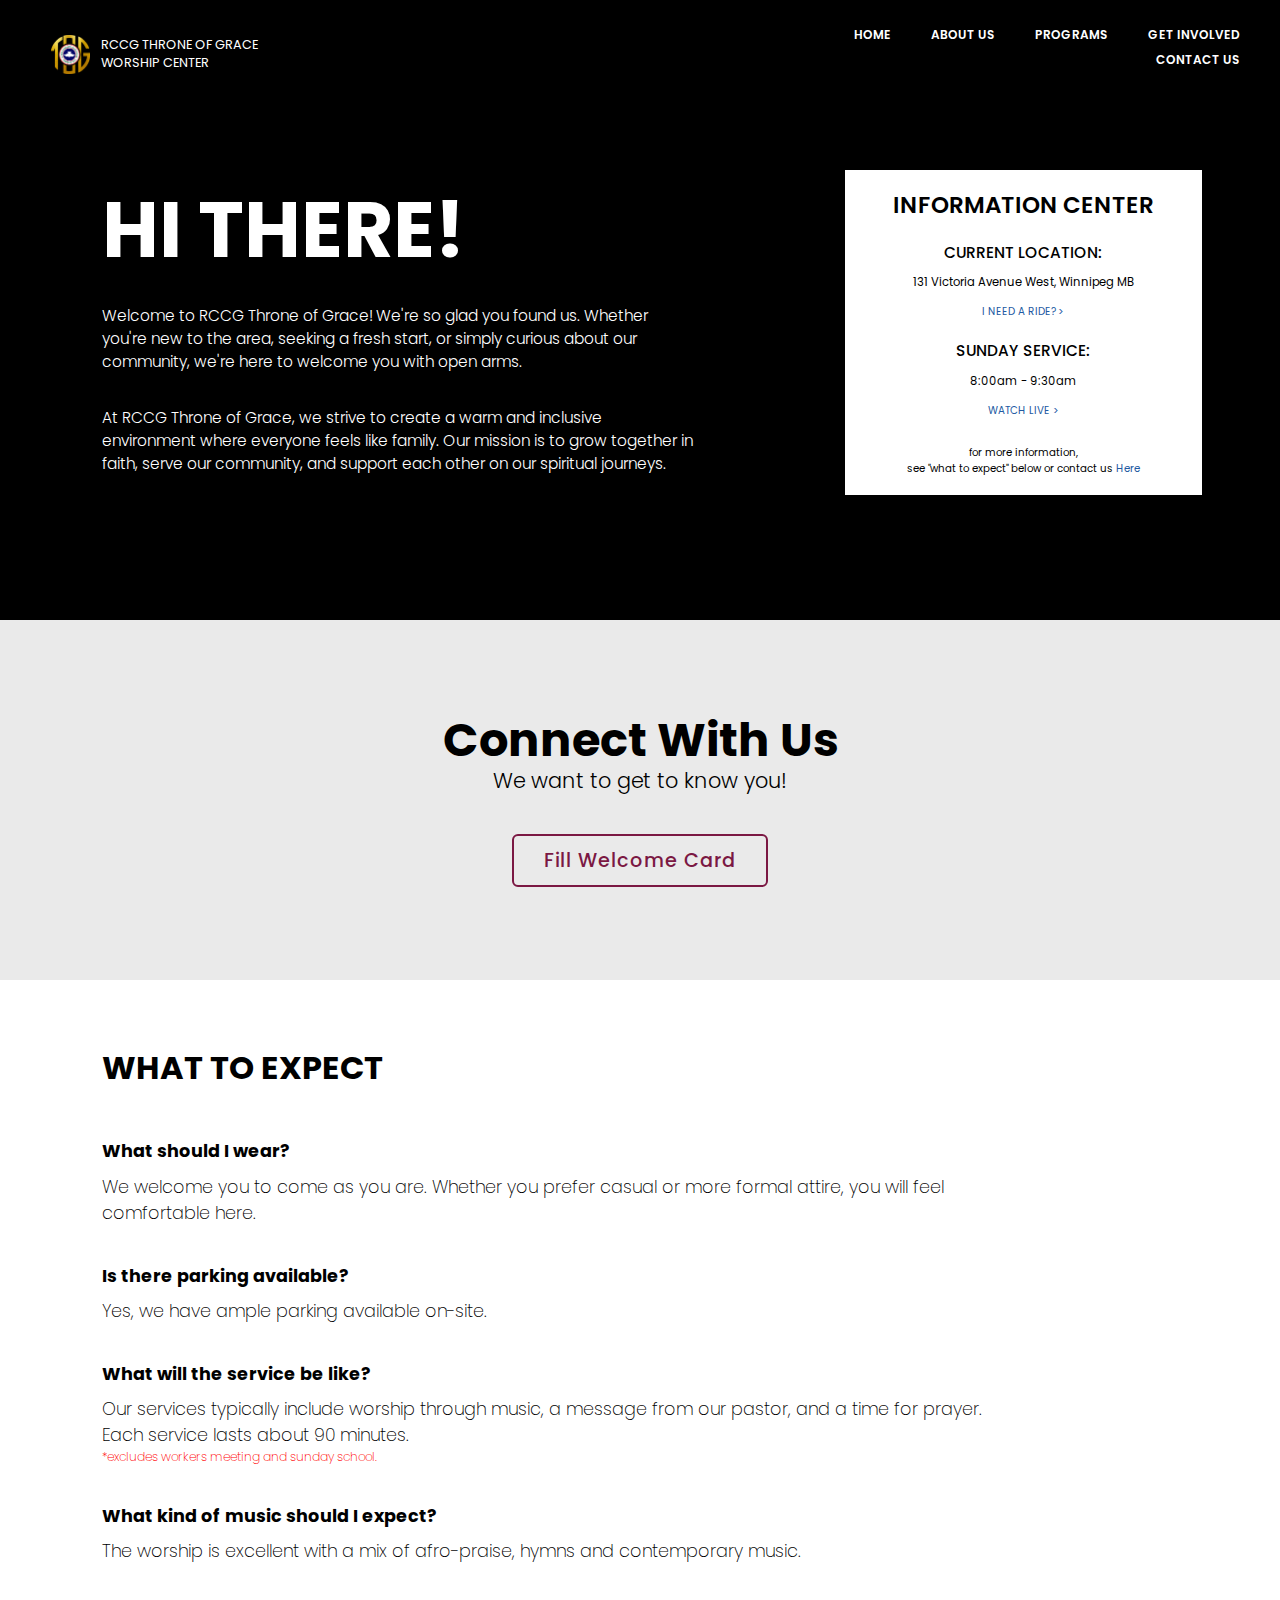
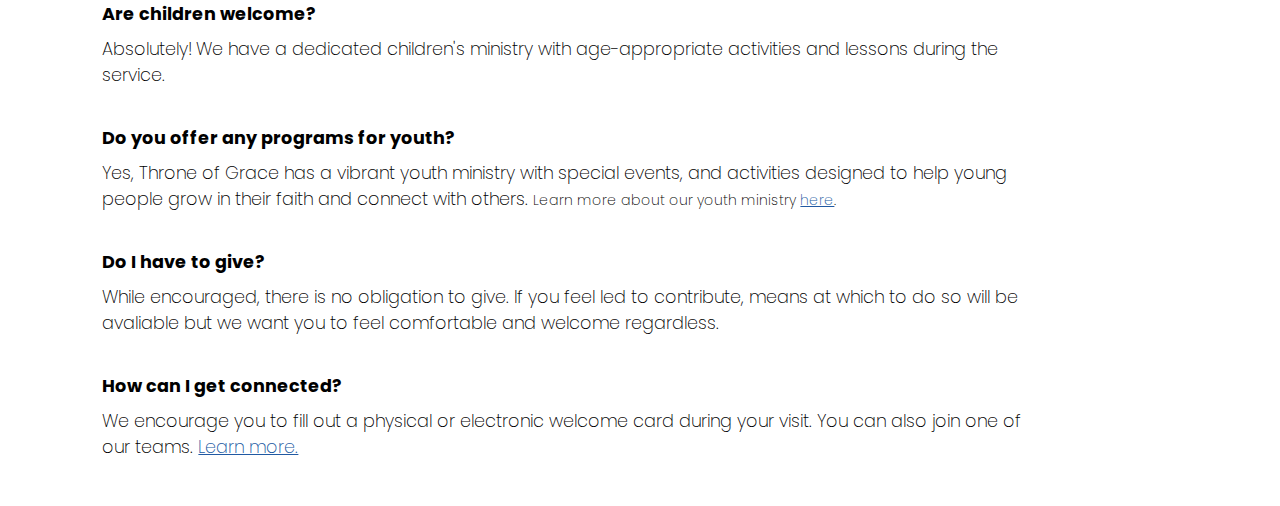
<file: imNewHere.html>
<!DOCTYPE html>
<html lang="en">

<head>
    <meta charset="UTF-8">
    <meta name="viewport" content="width=device-width, initial-scale=1.0">
    <title>I'm new here</title>
    <style>
        @import url('https://fonts.googleapis.com/css2?family=Poppins:ital,wght@0,100;0,200;0,300;0,400;0,500;0,600;0,700;0,800;0,900;1,100;1,200;1,300;1,400;1,500;1,600;1,700;1,800;1,900&display=swap');
    </style>
    <link rel="stylesheet" href="mainTwo.css">
    <link rel="stylesheet" href="imNewHere.css">
</head>

<body>

    <nav>
        <!-- <img id="background" src="Images/bg.png" alt="image of church"> -->
        <div id="mainLogo">
            <img class="logo" src="Images/LOGO (TRANSPARENT).png" alt="logo">
            <p id="name">RCCG THRONE OF GRACE <br>WORSHIP CENTER</p>
        </div>

        <ol id="nav">
            <li><a href=" ">HOME</a></li>
            <li><a href=" ">ABOUT US</a></li>
            <li><a href=" ">PROGRAMS</a></li>
            <li><a href=" ">GET INVOLVED</a></li>
            <li><a href=" ">CONTACT US</a></li>
        </ol>
    </nav>

    <section class="container">
        <h1 id="myh1">HI THERE!</h1>
        <p>Welcome to RCCG Throne of Grace! We're so glad you found us. Whether you're new to the area, seeking a fresh
            start, or simply curious about our community, we're here to welcome you with open arms.</p>
        <p> At RCCG Throne of Grace, we strive to create a warm and inclusive environment where everyone feels like
            family. Our mission is to grow together in faith, serve our community, and support each other on our
            spiritual journeys.
        </p>

        <div id="quick">
            <h2> Information Center</h2>

            <h3>Current Location:<p>131 Victoria Avenue West, Winnipeg MB</p>
            </h3>

            <a href="">I NEED A RIDE? ></a>

            <h3>Sunday Service:<p>8:00am - 9:30am</p>
            </h3>

            <a href="">WATCH LIVE ></a>

            <p id="moreInfo">for more information,<br>see "what to expect" below or contact us <a class="here"
                    href="">here</a>
            </p>

        </div>
    </section>

    <section class="rest">
        <h2>Connect with us </h2>
        <p>We want to get to know you!</p>
        <!-- <p> Fill out our welcome card and get connected with us. </p> -->
        <a href=""> <button>Fill Welcome Card</button></a>
    </section>

    <section id="expect">
        <h2>What to Expect</h2>
        <h3> What should I wear?</h3>

        <p>We welcome you to come as you are. Whether you prefer casual or more formal attire, you will feel comfortable
            here.</p>
        <h3>Is there parking available?</h3>

        <p>Yes, we have ample parking available on-site.</p>
        <h3>What will the service be like?</h3>

        <p>Our services typically include worship through music, a message from our pastor, and a time for prayer. Each
            service lasts about 90 minutes. <span>*Excludes Workers Meeting and Sunday School.</span></p>
        <h3>What kind of music should I expect? </h3>
        <p>The worship is excellent with a mix of afro-praise, hymns and contemporary music. </p>

        <h3>Are children welcome?</h3>

        <p>Absolutely! We have a dedicated children's ministry with age-appropriate activities and lessons during the
            service.</p>
        <h3>Do you offer any programs for youth?</h3>

        <p>Yes, Throne of Grace has a vibrant youth ministry with special events, and activities
            designed to help young people grow in their faith and connect with others. <span id="lm"> Learn more about
                our youth
                ministry <span class="here">here</span>.</span></p>

        <h3>Do I have to give?</h3>

        <p>While encouraged, there is no obligation to give. If you feel led to contribute, means at which to do so will
            be avaliable but we want you to feel comfortable and welcome regardless.</p>
        <h3>How can I get connected?</h3>

        <p>We encourage you to fill out a physical or electronic welcome card during your visit. You can also join one
            of our teams. <span class="here">Learn more.</span>
        </p>

        <h3></h3>
    </section>
</body>

</html>
</file>
<file: mainTwo.css>
body {
    font-family: "Poppins", sans-serif;
    margin: 0%;
    margin-block-start: 0%;
    overflow-x: hidden;
    display: flex;
    flex-direction: column;
}

main {
    width: 100vw;
    background-image: url("Images/bg.png");
    background-size: 100%;
    /* max-width: 980px; */

    background-size: cover;
    background-repeat: no-repeat;
}

button {
    border-radius: 6px;
}



nav {
    width: 100%;
    height: 70px;
    display: flex;
    justify-content: flex-start;
    align-items: center;

}

#mainLogo {
    width: 13%;
    display: flex;
    align-items: center;

    color: white;
    margin-left: 4%;
    margin-top: 3%;

}

.logo {
    width: 25%;
    /* font-weight: 500; */
    align-items: center;
    flex-shrink: 1;
}

#name {
    /* display: inline; */
    padding-left: 7%;
    padding-top: 0%;

    margin: 0em;
    font-size: 0.8em;
    /* flex-shrink: 1; */

    flex-wrap: nowrap;
    text-wrap: nowrap;
}



nav ol {

    list-style-type: none;
    margin-left: 45vw;
    margin-top: 3%;
    display: flex;
    font-size: 1em;

    /* padding-left: 10%;
    align-items: center;
    align-content: space-evenly;*/
    flex-wrap: wrap;

    justify-content: flex-end;
}


nav li a {
    color: white;

    font-size: 0.75em;
    margin-right: 40px;
    font-weight: 600;
    display: inline;
    align-items: center;
    text-decoration: none;
    transition: ease-in-out 0.2s;
    flex-shrink: 1;
    flex-wrap: nowrap;
    text-wrap: nowrap;

    position: relative;
    /* transform: translateX(0%); */

}


nav li a::after {
    content: "";
    position: absolute;
    display: block;
    width: 100%;
    height: 2px;
    /* bottom: 0; */
    left: 1;
    /* right: 0; */
    transform: scaleX(0);
    transform-origin: left;
    transition: transform 0.3s ease;

}

nav li a:hover::after {

    background-color: #fff;
    transform: scaleX(1);
}

section {
    display: flex;
    flex-direction: column;
    align-items: center;
}

h1 {
    display: flex;
    justify-content: center;
    font-size: 6.3vw;
    text-transform: uppercase;
    color: white;
    margin-top: 15%;
    margin-bottom: 1%;
    /* text-shadow: 0px 0px 20px rgba(255, 255, 255, 24%); */
    /* padding-bottom: 10%; */
    /* margin-left: 80px; */
}

a button {
    max-width: 100%;
    margin-bottom: 30vh;
    padding: 10px 30px;
    color: white;
    /* margin-left: 80px; */

    border: solid white;
    border-width: 0.3px;
    /* border-radius: 12px; */

    background-color: #11ffee00;

    font-family: "Poppins";
    font-size: 1.2em;
    font-weight: 500;
    letter-spacing: 1px;

    transition: ease-in-out 0.2s;
}



main button:hover {
    background-color: white;
    color: black;
}



.refBox {
    display: flex;
    position: relative;
    bottom: 80px;
    flex-direction: column;
    border-radius: 10px;
    width: 90%;
    height: 350px;
    margin-left: 5%;
    background-color: white;
    /* border-color: rgb(174, 48, 48); */
    border-width: 3px;
    box-shadow: 0px 0px 20px rgb(0 0 0 / 14%);
}

.refBox #info {
    /* justify-self: center; */
    display: flex;
    flex-direction: row;
    justify-content: space-evenly;
    /* align-items: center; */
    margin-right: 5%;

}

.quickInfo {
    display: flex;
    flex-direction: column;
    align-items: center;
    margin-right: 1%;
    /* justify-content: flex-end; */
}


.quickInfo p {
    margin: 0px;
    padding: 1px;
    font-weight: 600;
    font-size: 1.2em;
}

.quickInfo .title {
    font-size: 1.4em;
    font-weight: 600;
    margin-bottom: 9px;

}

.quickInfo button {

    border-color: #0C2D57;
    background-color: #0C2D57;
    color: white;
    margin-left: 0;
    margin-top: 7%;
    border-width: 1px;
    font-family: "Poppins";
    font-size: 1em;
    font-weight: 600;
    letter-spacing: 0;
    padding: 10px 29px;
    transition: ease-in-out 0.2s;
    /* margin-right: 5%; */
}

.quickInfo button:hover {
    color: black;
    background-color: white;
    border-color: black;
}


.refBox h2 {
    align-self: center;
    font-size: 2.4rem;
    font-weight: 600;
    margin-top: 3%;
}






#slogan {
    align-self: center;
    margin-top: 6%;
    background-color: #0C2D57;
    width: 100%;
    height: 33vw;
    display: flex;
    flex-direction: row;
    align-items: center;
    justify-content: center;

    /* margin-bottom: 4%; */
}

#slogan h2 {
    color: white;
    font-size: 4.5em;
    font-weight: 700;
    display: flex;
    flex-direction: column;
    align-items: center;
}

#slogan span {
    font-family: "Permanent Marker";
    color: #FFB0B0;
}

.about {
    display: flex;
    justify-content: space-evenly;
    margin-top: 5%;
}

.about #theme {
    margin-left: 5%;
    width: 45%;
    height: 15%;
    border-radius: 10px;
    box-shadow: 0px 0px 20px rgb(0 0 0 / 14%);
}

.about .des {
    display: flex;
    flex-direction: column;
    align-items: center;
    margin-left: 9%;
    margin-right: 7%;

    text-align: end;
    justify-content: center;

    font-size: 1.4em;
    font-weight: 500;
}

.about .des #secDes {
    margin-top: 2%;
    font-weight: 300;
    font-size: 0.8em;
}

.about .des button {
    background-color: black;
    color: white;
    border-color: black;
    margin-left: 0;
    margin-top: 5%;
    border-width: 0.3px;
    padding: 10px 40px;

    font-family: "Poppins";
    font-size: 0.75em;
    font-weight: 200;
    letter-spacing: 0;

    transition: ease-in-out 0.2s;
}

.about .des button:hover {
    font-weight: 300;
    background-color: white;
    color: black;
}

#programs {

    background-color: #ffffff;
    /* margin-top: 7%; */
    padding-left: 10%;
    padding-right: 5%;
    padding-top: 4%;

    /* display: flex;
    flex-direction: column;
    align-items: center; */
}

#programs .title {
    display: flex;
    flex-direction: column;
    align-items: center;
    /* width: 100%; */
    padding-right: 10%;
    padding-left: 4%;


}

#programs .title h3 {
    font-size: 3em;
    margin-top: 4%;
    margin-bottom: 0;
    letter-spacing: 2px;
}

#programs .title h4 {
    font-size: 1.4em;
    font-weight: 600;
    margin-top: 0;
    margin-bottom: 0;
}

#programs .title h5 {
    font-size: 1.0em;
    font-weight: 400;
    color: #30598E;
    margin-top: 0;
    margin-bottom: 5%;

    transition: ease-in-out 0.2s;
}

#programs .title h5:hover {
    text-decoration: underline;
}

#allBoxes {
    display: flex;
    flex-direction: row;
    flex-wrap: wrap;
    justify-content: space-between;

    margin-bottom: 5%;
}


.programBox {
    display: flex;
    flex-direction: column;

    flex-basis: 15%;
    flex-shrink: 1;
    /* margin-left: 10%; */
    margin-right: 5%;
    margin-left: 0;
    margin-bottom: 6%;
    border: black solid 0.8px;
    border-radius: 8px;

    padding: 1% 6% 1% 1%;
    transition: ease-in-out 0.2s;
}

.programBox:hover {
    border-width: 0.1em;
    background-color: #f3f3f3;
    ;
}

.programBox h6 {
    font-size: 1em;
    font-weight: 500;
    margin-top: 0;
    margin-bottom: 0;
}

.programBox h6+h6 {
    font-weight: 200;

}

.programBox h6 span {
    font-weight: 600;
}

.programBox button {
    /* display: flex;
    flex-direction: row;
    justify-content: center; */

    /* flex-basis: 10%; */
    margin-top: 10%;

    font-size: 0.7em;
    font-weight: 600;
    padding: 3% 7%;
    font-family: "Poppins";
    border: black solid 0.1em;

    background-color: #11ffee00;

    transition: ease-in-out 0.2s;
}

.programBox button:hover {
    border-color: #0C2D57;
    background-color: #0C2D57;
    color: white;
}

#join {
    display: flex;
    flex-direction: column;
    align-items: center;
    justify-content: center;
    background-color: #F8F8F8;
    margin: 0;
    padding: 0;
    padding: 5% 5%;
}

#join h2 {
    font-size: 3.5em;
    font-weight: 700;
    margin-top: 0;
    margin-bottom: 0;
    padding-bottom: 0;
}

#join h2+h2 {
    font-size: 3.3em;
    line-height: 100%;
    color: #30598E;
}

#join p {
    margin-top: 2%;
    margin-left: 20%;
    margin-right: 20%;
    text-align: center;
    font-family: "Poppins";
    font-size: 1.25em;
    font-weight: 200;
    margin-bottom: 3%;
}

#join p+div {
    margin-bottom: 5%;
    display: flex;
    flex-direction: row;
    justify-content: center;

}

#join #buttons {
    margin: 0;
    display: flex;
    flex-direction: row;
}

#join #buttons button {

    /* flex-basis: auto; */

    border: black solid 1px;
    background-color: black;
    color: white;

    padding: 10% 50%;
    margin-right: 30%;
    margin-left: 0;
    margin-bottom: 0;

    text-wrap: nowrap;
    font-family: "Poppins";
    font-weight: 300;
    font-size: 1vw;

    transition: ease-in-out 0.2s;
}

#join #buttons button:hover {
    background-color: #0C2D57;
}

#join #buttons button+button {
    margin-right: 0;
    margin-left: 30%;
    background-color: #F8F8F8;
    color: black;
    transition: ease-in-out 0.2s;
}

#join #buttons button+button:hover {
    background-color: #efefef;
}

#membership {
    margin-top: 0;
    background-color: #0C2D57;
    display: flex;
    padding: 5%;
    height: 60vh;
}


#membership #title {

    display: flex;
    flex-direction: column;
    width: 20%;
    align-self: center;

}

#membership h2 {
    color: rgb(255, 255, 255);
    font-size: 4em;
    margin-bottom: 0;
    margin-top: 0;
}

#membership h3 {
    font-size: 1.2em;
    font-weight: 300;
    color: #FFB0B0;

    margin-top: 0;

    transition: ease-in-out 0.2s;
}

#membership h3:hover {
    text-decoration: underline;
}

#membership h3 span {
    position: relative;
    top: 0.4px;
}



#photos {
    display: grid;
    grid-template-columns: 1fr 1fr;
    grid-template-rows: 1fr 1fr;
    margin-right: 0;
    margin-left: 5%;
    width: 90%;


}

.ministries {
    flex-basis: 38%;
    display: flex;
    flex-direction: column;
    justify-content: flex-end;

    /* height: 50%; */
    border: solid white 0.5px;
    border-radius: 10px;
    box-shadow: inset;
    /* height: 75%; */

    margin-left: 8%;
    margin-bottom: 5%;

    padding-left: 2%;
    color: white;
    transition: ease-in-out 0.2s;
}

.ministries:nth-of-type(1) {
    background-image: url("Images/Men.png");
    background-size: cover;
}

.ministries:nth-of-type(2) {
    background-image: url("Images/Women.png");
    background-size: cover;
}

.ministries:nth-of-type(3) {
    background-image: url("Images/Teens.png");
    background-size: cover;
    margin-bottom: 0%;
}

.ministries:nth-of-type(4) {
    background-image: url("Images/Child.png");
    background-size: cover;
    margin-bottom: 0%;

}

.ministries h5 {
    font-size: 90%;
    margin-bottom: 5%;

    /* position: relative; */
    /* top: 5%; */

}

.ministries:hover {
    opacity: 80%;
}

#youth {
    margin-bottom: 0;

}

.ministries h6 {
    font-size: 70%;
    font-weight: 300;
    margin-top: 0;
    /* margin-bottom: 5%; */

}

footer {
    padding: 5%;
    background-color: black;
    display: flex;

}

footer #logo {
    width: 10%;

    margin-bottom: 3%;
}

footer div {
    display: flex;
    flex-direction: column;
    width: 40%;
    margin-right: 10%;

}

footer p {
    color: white;
    margin: 0;
    font-size: 1em;
    font-weight: 400;
}

footer h5 {
    color: white;
    margin-bottom: 1%;
    margin-top: 3%;
    font-size: 1em;

}

#container {
    display: flex;
    flex-direction: row;
    margin-left: 50%;
    margin-right: 0;
    flex-wrap: nowrap;
    margin-left: 0;
    width: 50vw;
}

footer ol {
    list-style-type: none;
    /* width: 50%; */
    margin-right: 15%;
    padding: 0;
}

footer li {
    color: white;
    margin-bottom: 15%;
    font-size: 1em;
    transition: ease-in-out 0.2s;
}

footer li:hover {
    color: #30598E;
}

.head {

    font-weight: 700;

}


@media(max-width: 1200px) {
    nav {
        width: 100%;
        height: 100px;
        display: flex;
        justify-content: flex-start;
        align-items: center;
        margin-bottom: 15%;
    }

    main {
        width: 100%;
        background-image: url("Images/bg.png");
        background-size: cover;
        height: 700px;
        background-repeat: no-repeat;

        padding-top: 2%;

        display: flex;
        flex-direction: column;
        align-items: center;
        /* justify-content: center; */
    }

    #mainlogo {
        width: 13%;
        display: flex;
        align-items: center;
        color: white;


    }


    button {
        padding: 5% 10%;

    }


    .logo {
        width: 40px;
    }

    #name {
        font-size: 0.75em;
        margin-left: 5px;
    }

    #welcome {
        display: flex;
        justify-content: center;
        font-size: 9vw;
        text-transform: uppercase;
        color: white;
        margin-top: 5%;
        margin-bottom: 3%;
    }

    nav ol {
        display: none;
    }


    .refBox {
        align-self: center;
        display: flex;
        flex-direction: column;
        width: 90%;
        height: 90%;
        margin-left: 0;
        background-color: white;
        border-radius: 10px;
        /* border-color: rgb(174, 48, 48); */
        border-width: 3px;
        box-shadow: 0px 0px 20px rgb(0 0 0 / 14%);
    }

    .quickInfo {
        display: flex;
        flex-direction: column;
        align-items: center;

        margin-bottom: 5%;
        /* justify-content: flex-end; */
    }


    .quickInfo p {
        margin-top: 3%;
        padding: 1px;
        font-size: 1.5vw;
        font-weight: 600;
        text-wrap: wrap;
    }

    .quickInfo .title {
        font-size: 2vw;
        font-weight: 600;
        margin-bottom: 0;

    }

    .quickInfo button {
        font-size: 1vw;

    }

    #slogan {
        height: 40vw;
        margin-bottom: 0;
    }

    #slogan h2 {
        font-size: 5vw;
        font-weight: 700;
        display: flex;
        flex-direction: column;
        align-items: center;
    }


    .about {
        display: flex;
        flex-direction: column;
    }

    .about #theme {
        align-self: center;
        margin-left: 0%;
        width: 80%;
        height: 15%;
        border-radius: 10px;
        box-shadow: 0px 0px 20px rgb(0 0 0 / 14%);
    }

    .about .des {
        display: flex;
        flex-direction: column;
        align-items: center;
        margin-left: 9%;
        margin-right: 8%;

        text-align: justify;
        justify-content: center;

        font-size: 3vw;
        font-weight: 500;
    }

    .about .des #secDes {
        font-size: 2.5vw;
    }

    .about .des button {
        font-size: 2vw;

    }


    #programs .title h3 {
        font-size: 6vw;

    }

    #programs .title h4 {
        font-size: 3vw;

    }

    #programs .title h5 {
        font-size: 2vw;

    }





    .programBox {
        display: flex;
        flex-direction: column;

        flex-basis: 100%;
        flex-shrink: 1;
        margin-right: 5%;
        margin-left: 0;
        margin-bottom: 6%;
        border: black solid 0.8px;
        border-radius: 8px;

        padding: 5% 6% 5% 5%;
        transition: ease-in-out 0.2s;
    }


    .programBox h6 {
        font-size: 2.5vw;
    }

    .programBox button {

        font-size: 2vw;
    }

    #join h2 {
        font-size: 5vw;
    }

    #join h2+h2 {
        font-size: 4.5vw;
    }

    #join p {
        margin-top: 6%;
        margin-left: 5%;
        margin-right: 5%;
        text-align: center;
        font-family: "Poppins";
        font-size: 2.2vw;

    }



    #join button {
        display: flex;
        flex-direction: row;
        flex-basis: auto;

        border: black solid 1px;
        background-color: black;
        color: white;

        padding: 5% 25%;
        margin-right: 30%;
        margin-left: 0;

        text-wrap: nowrap;
        font-family: "Poppins";
        font-weight: 300;
        font-size: 1.9vw;

    }


    #join button+button {

        padding: 5% 20%;
        margin-right: 0;
        margin-left: 30%;
        /* padding: 10% 60%; */
        background-color: #F8F8F8;
        color: black;
    }


    #membership {
        display: none;

    }



}


@media(max-width: 850px) {

    .refBox {
        align-self: center;
        display: flex;
        flex-direction: column;
        width: 80%;
        height: 90%;
        margin-left: 0;
        background-color: white;
        border-radius: 10px;
        /* border-color: rgb(174, 48, 48); */
        border-width: 3px;
        box-shadow: 0px 0px 20px rgb(0 0 0 / 14%);
    }

    .refBox h2 {
        align-self: center;
        font-size: 5vw;
        font-weight: 600;
        margin-top: 10%;
        margin-bottom: 1%;
    }

    .refBox #info {

        display: flex;
        flex-direction: column;
        align-content: center;
        flex-basis: 100%;
        margin-top: 0;
        margin-bottom: 2%;
        justify-content: center;

        margin-right: 0%;

    }

    .quickInfo {
        display: flex;
        flex-direction: column;
        align-items: center;

        margin-bottom: 5%;
    }


    .quickInfo p {
        margin-top: 3%;
        padding: 1px;
        font-size: 3vw;
        font-weight: 600;
        text-wrap: wrap;
    }

    .quickInfo .title {
        font-size: 4vw;
        font-weight: 600;
        margin-bottom: 0;

    }

    .quickInfo button {
        color: rgb(255, 255, 255);
        border-color: #0C2D57;
        margin-left: 0;
        margin-top: 4%;
        margin-bottom: 0;
        border-width: 1px;
        font-family: "Poppins";
        font-size: 2vw;
        font-weight: 600;
        letter-spacing: 0;
        padding: 2% 4%
            /* margin-right: 5%; */
    }



}
</file>
<file: imNewHere.css>
body {
    background-color: black;
}

.container {

    margin: 8% 5%;
    margin-left: 8%;
    margin-bottom: 10%;
    height: 25vw;

    display: grid;
    grid-template-rows: 1fr 1fr 1fr;
    grid-template-columns: 2fr 1fr;

}

h1 {
    display: block;
    align-self: flex-start;
    margin-top: 0%;

    font-size: 6vw;
    margin: 0;
}

.container p {
    color: rgb(255, 255, 255);
    max-width: 80%;
    /* grid-row-start: ; */
    align-self: flex-start;
    order: 1;

    font-size: 1.2vw;
    font-weight: 300;
    /* margin-bottom: 2vw; */
    grid-row-start: 2;
    text-wrap: wrap;
    width: 80%;
}

.container p:nth-of-type(2) {
    grid-row-start: 3;
}

#quick {


    background-color: white;
    /* border-radius: 20px; */
    /* border: solid #2159a2 5px; */
    width: 25vw;
    height: 90%;
    margin: 0;
    grid-row-start: 1;
    grid-column-start: 2;
    grid-row-end: 4;

    display: flex;
    flex-direction: column;
    align-items: center;
    justify-content: center;

    padding: 5%;
    /* padding-bottom: 5%; */
    /* display: none; */
    /* box-shadow: -20px 20px 0px rgb(255, 156, 156); */

}

#quick span {
    text-transform: lowercase;
}

#quick h2 {

    font-size: 1.8vw;
    margin: 0;
    margin-bottom: 1%;
    font-weight: 600;

    text-align: center;

    text-transform: uppercase;
}

#quick h3 {
    color: #000000;
    font-size: 1.2vw;
    font-weight: 500;
    margin-bottom: 0%;
    /* text-align: center; */
    display: flex;
    flex-direction: column;
    align-items: center;
    text-transform: uppercase;
}

#quick p {
    text-transform: capitalize;
    font-family: "Poppins";
    color: rgb(0, 0, 0);
    font-size: 0.8vw;
    font-weight: 400;
    margin: 0;

    display: block;
    margin-bottom: 0;

    text-align: center;
    align-self: center;
}

#quick h3:nth-of-type(2) {
    margin-top: 3%;
}

#quick h3 p {
    margin-top: 3%;
    width: 360px;
    font-size: 0.9vw;
}

#quick a {
    text-transform: capitalize;
    text-decoration: none;
    color: #2159a2;
    font-size: 0.8vw;
    margin-top: 4%;
    margin-bottom: 3%;

}

#quick #moreInfo {
    /* align-self: center;
    font-size: 1em;
    font-weight: 200; */
    padding-top: 5%;
    text-transform: lowercase;
}

.here {
    color: #2159a2;
    font-size: 0.8vw;

}

.rest {
    background-color: rgb(234, 234, 234);
    margin: 0;
    height: 40vh;
    width: 100%;

    display: flex;
    justify-content: center;
    align-items: center;
}

.rest h2 {
    font-size: 2.9em;
    margin: 0%;
    text-transform: capitalize;
    line-height: 110%;
}

.rest p {
    margin: 0;
    margin-bottom: 3%;
    font-size: 1.3em;
    font-weight: 300;
}

.rest a button {
    margin: 0;
    background-color: rgb(234, 234, 234);
    border-color: #7b1843;
    border-radius: 6px;
    border-width: 2px;
    color: #7b1843;

}

.rest a button:hover {
    background-color: #7b1843;
    color: rgb(255, 255, 255);
    /* border: solid, black 1px; */
}

button {
    border: none;
    background-color: #0C2D57;
    color: white;
    margin-left: 0;
    margin-top: 0;
    margin-bottom: 3%;
    border-width: 1px;
    font-family: "Poppins";
    font-size: 0.8em;
    font-weight: 600;
    letter-spacing: 0;
    padding: 8px 15px;
    transition: ease-in-out 0.2s;

    max-width: 10vw;
}



button:hover {
    color: black;
    background-color: white;
    border: none;
}

#expect {
    display: flex;
    flex-direction: column;
    align-items: flex-start;
    /* justify-content: flex-start; */

    height: auto;
    background-color: white;
    padding-top: 5%;
    padding-left: 8%;
    padding-right: 20%;

}

#expect h2 {
    font-size: 2em;
    margin-top: 0;
    margin-bottom: 5%;
    text-transform: uppercase;
    text-wrap: wrap;
}

#expect h3 {
    color: #000000;
    margin: 0;
    margin-bottom: 1%;
    font-size: 1.1em;
    font-family: "Poppins";
    text-wrap: wrap;
}

#expect p {
    margin: 0;
    margin-bottom: 4%;
    font-size: 1.1em;
    font-weight: 200;
    text-wrap: wrap;
}

#expect p span {
    display: block;
    color: red;
    font-size: 0.7em;
    text-transform: lowercase;
}

#expect p #lm {
    display: inline;
    font-size: 0.8em;
    color: #000000;
    text-transform: none;
}

#expect p .here {
    display: inline;
    text-decoration: underline;
    text-transform: none;
    color: #2159a2;
    font-size: 1em;

}

@media(max-width: 1200px) {
    nav {
        margin-bottom: 0;
    }

    .container p {
        font-size: 2em;
        text-wrap: wrap;
    }

    .container {
        padding-bottom: 6%;
    }

    /*  */
    .container p {
        font-size: 1.4vw;

    }






}

@media (max-width: 850px) {

    #mainLogo {
        width: 1em;
        margin-left: 10%;
    }

    .container {
        margin-left: 10%;
        height: 30vw;
    }


    .logo {
        width: 30px;
    }

    #name {
        font-size: 10px;
    }

    .rest h2 {
        font-size: 6.8vw;

    }

    .rest p {
        font-size: 2.9vw;
        font-weight: 300;
    }

    .rest a button {
        font-size: 0.8em;

    }

    #expect {
        /* margin-left: 5%; */

    }
}
</file>
